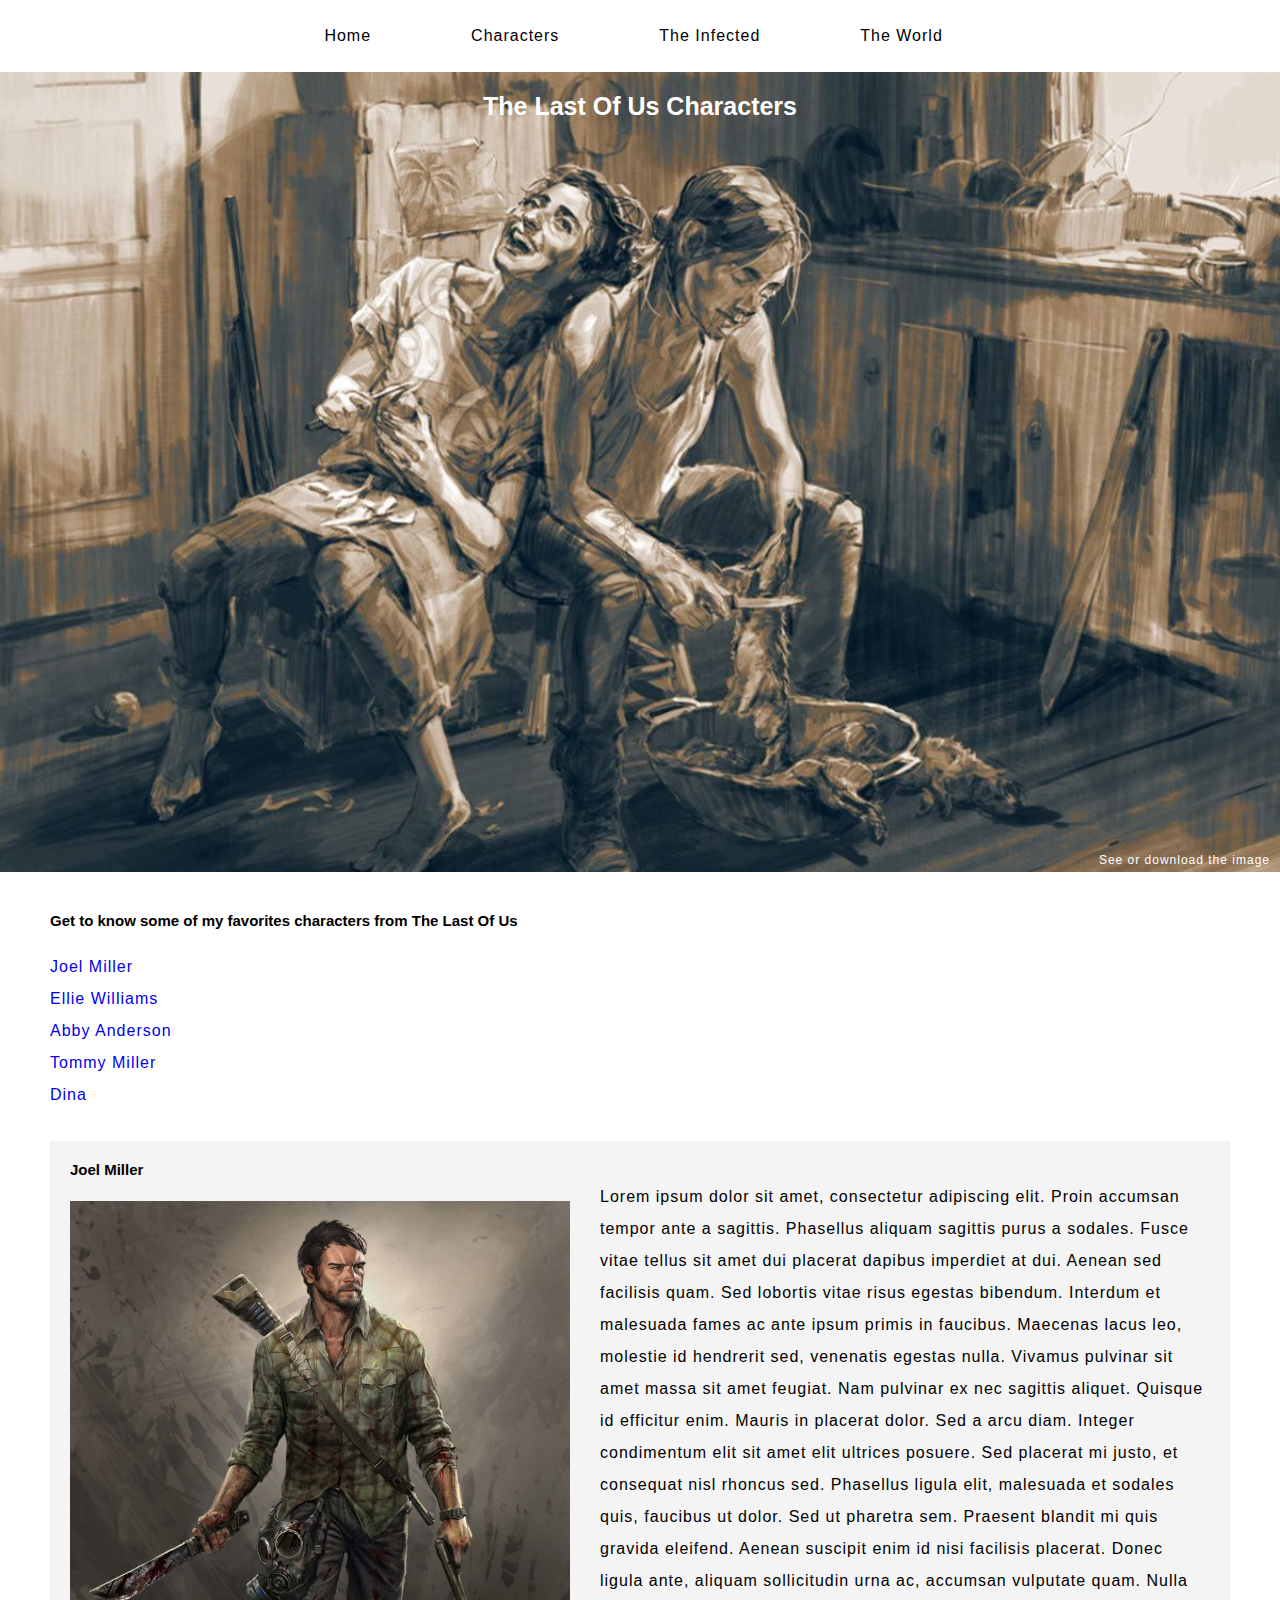
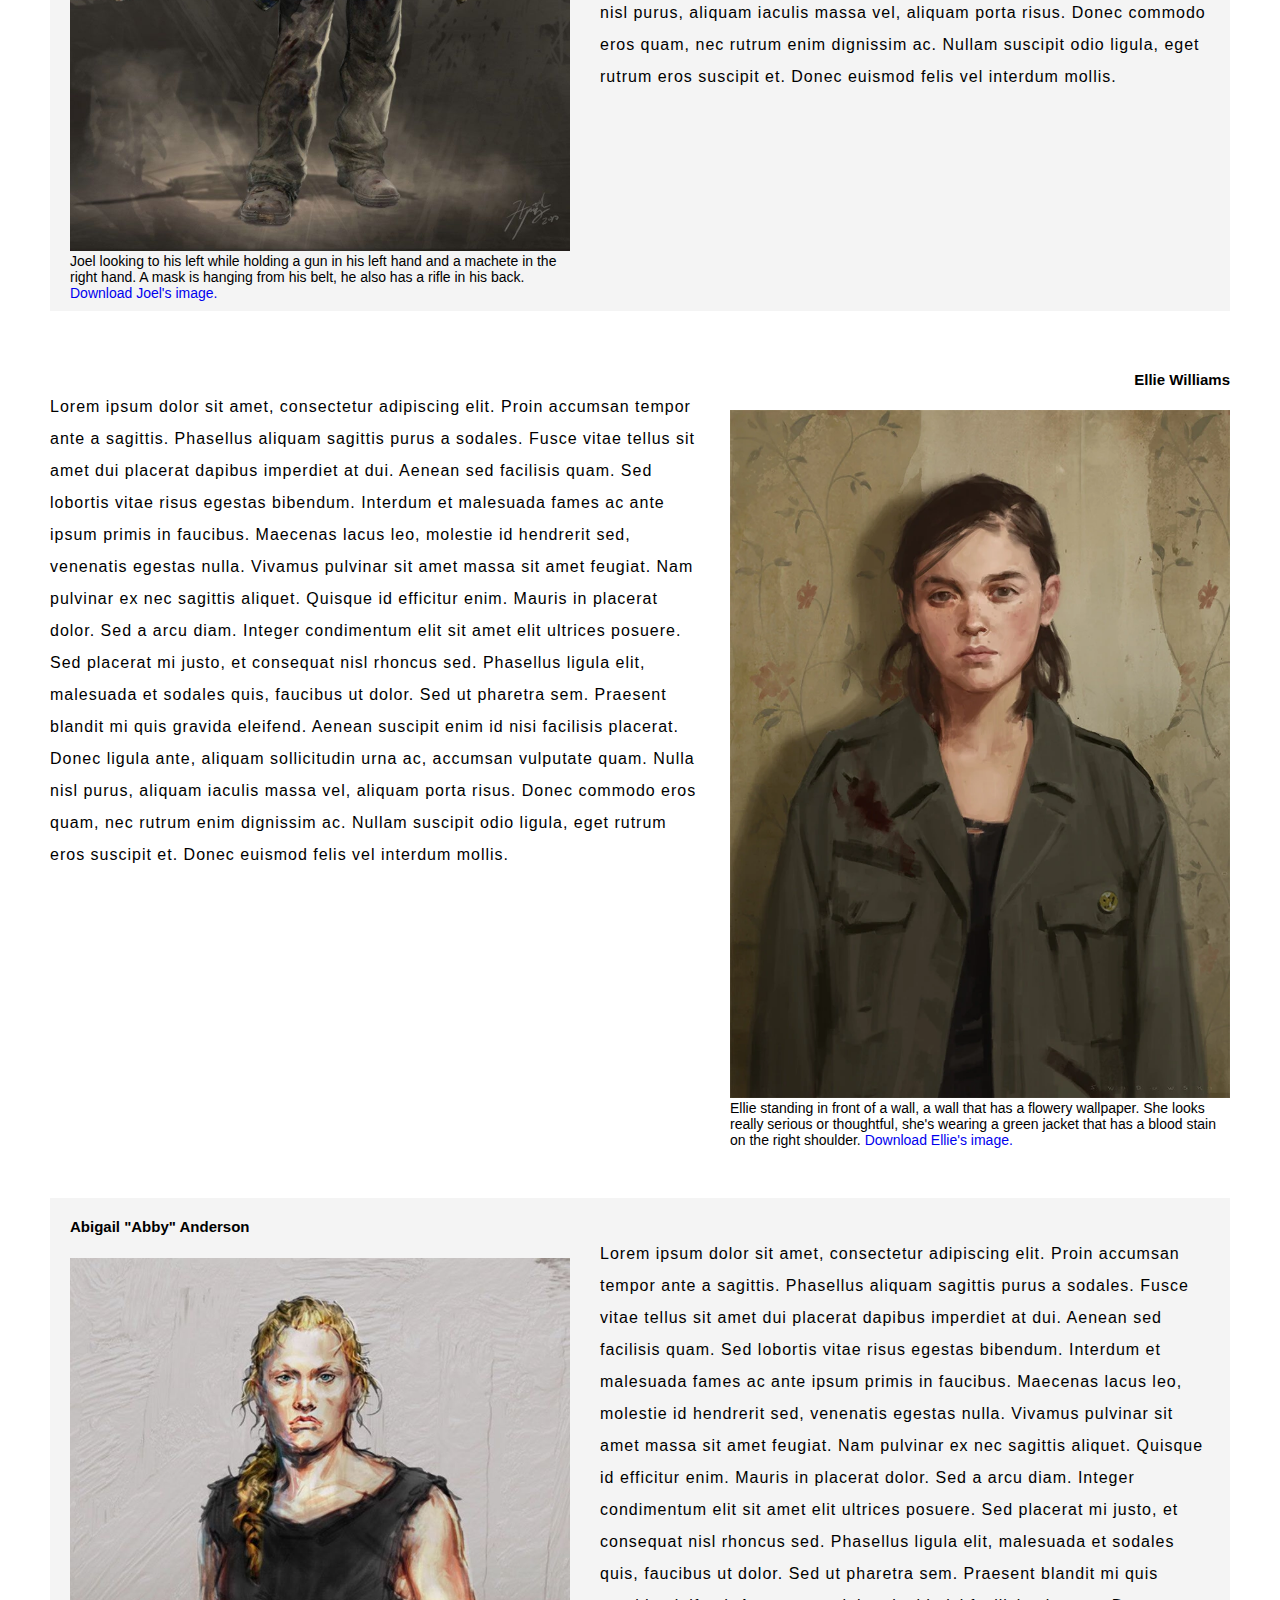
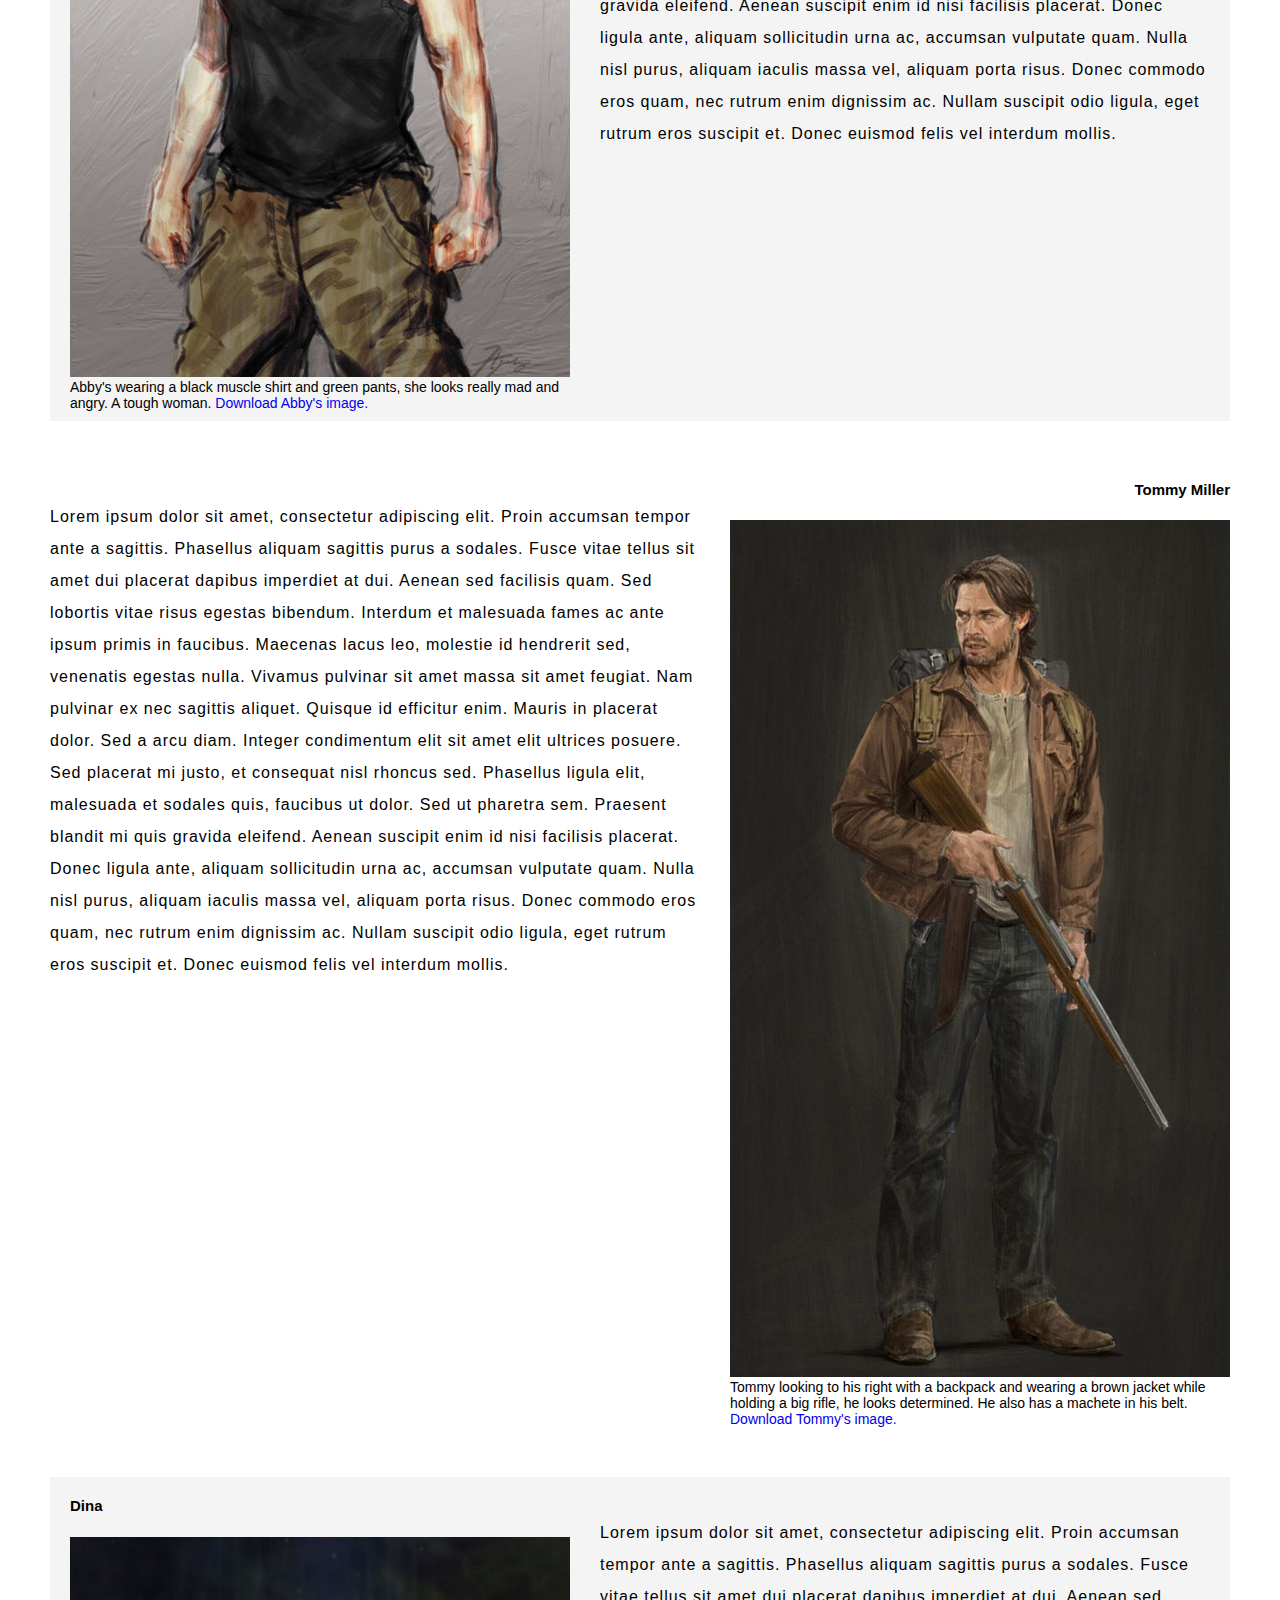
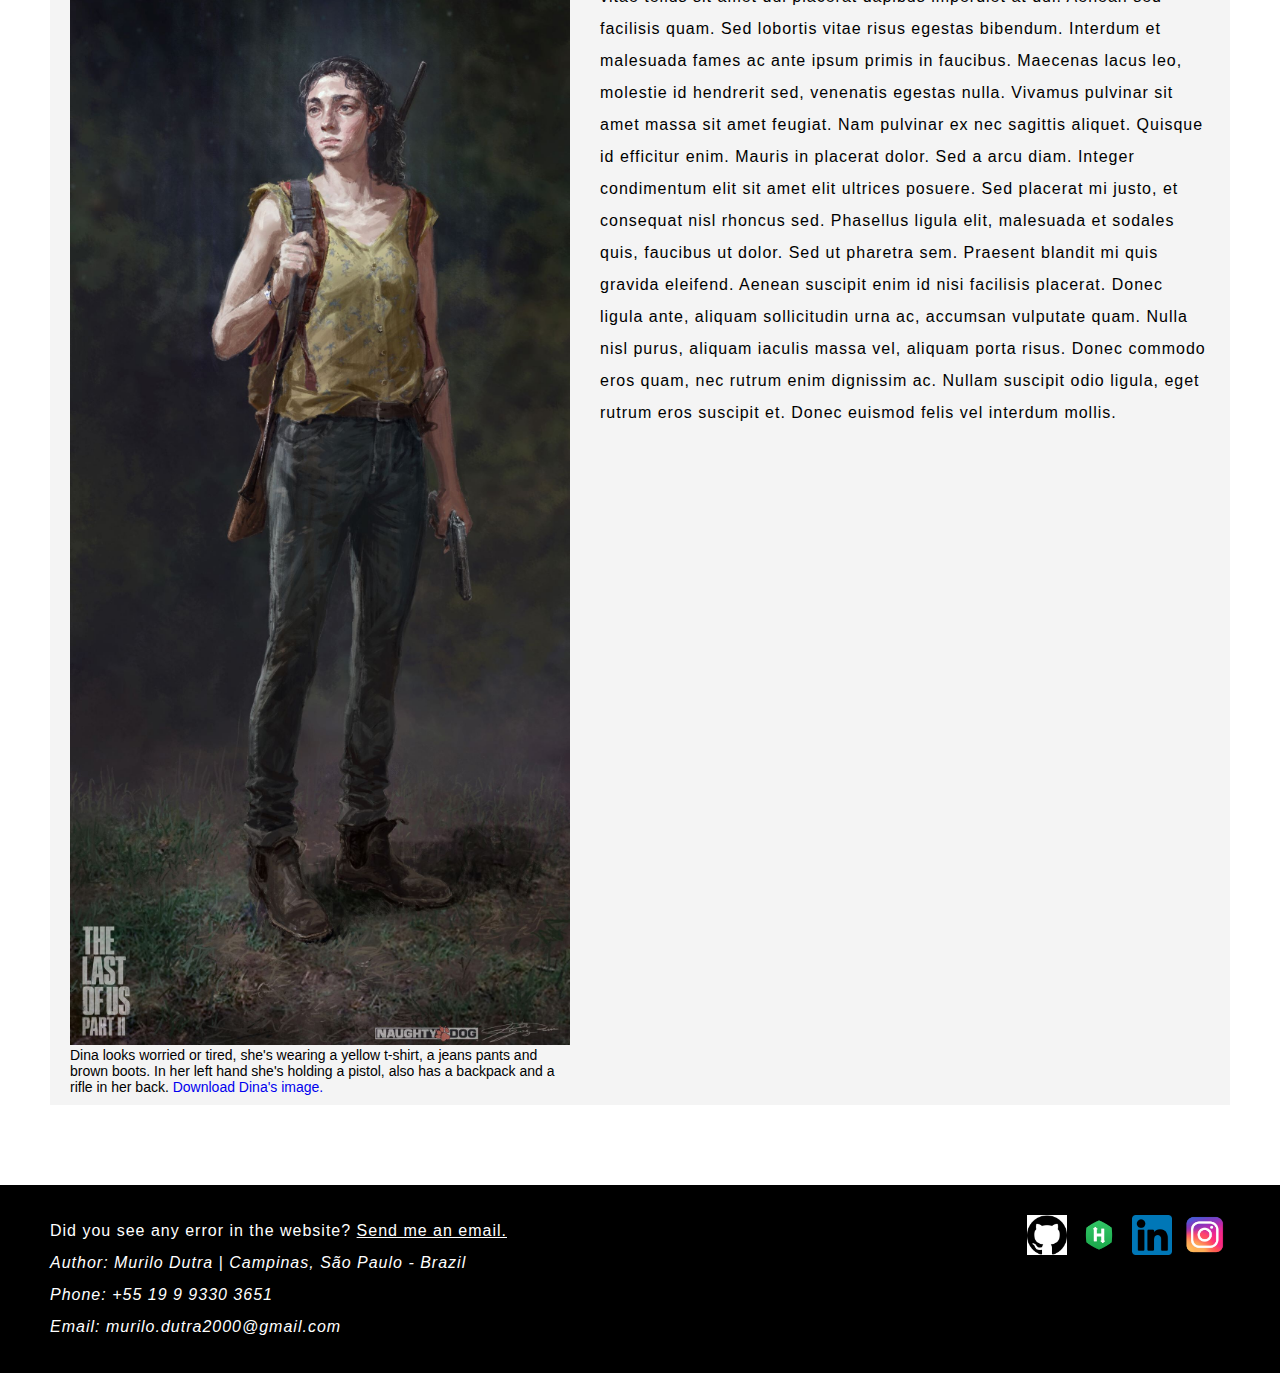
<file: pages/character.html>
<!DOCTYPE html>

<html lang="en-us">
  <head>
    <meta charset="utf-8" />
    <meta name="viewport" content="width=device-width" />
    <meta name="author" content="Murilo Dutra Alves" />
    <link rel="stylesheet" href="../styles/header.css" />
    <link rel="stylesheet" href="../styles/footer.css" />
    <link rel="stylesheet" href="../styles/general.css" />
    <link rel="stylesheet" href="../styles/characters.css" />
    <link rel="icon" href="../favicon.ico" type="image/x-icon" />
    <title>Characters - The Last Of Us</title>
  </head>
  <body>
    <nav>
      <ul>
        <li><a href="../index.html">Home</a></li>
        <li><a>Characters</a></li>
        <li><a href="infected.html">The Infected</a></li>
        <li><a href="world.html">The World</a></li>
      </ul>
    </nav>
    <header>
      <h1>The Last Of Us Characters</h1>
      <a
        href="../images/banners/the-last-of-us-characters-banner.webp"
        target="_blank"
        download="ellie.jpg"
      >
        See or download the image
      </a>
    </header>

    <main>
      <section>
        <h2>Get to know some of my favorites characters from The Last Of Us</h2>
        <ul id="characters-list">
          <li>
            <a href="#joel_miller">Joel Miller</a>
          </li>
          <li>
            <a href="#ellie_williams">Ellie Williams</a>
          </li>
          <li>
            <a href="#abby_anderson">Abby Anderson</a>
          </li>
          <li>
            <a href="#tommy_miller">Tommy Miller</a>
          </li>
          <li>
            <a href="#dina">Dina</a>
          </li>
        </ul>
      </section>
      <section class="character-section gray-background">
        <section>
          <h2 id="joel_miller">Joel Miller</h2>
          <figure>
            <img
              src="../images/characters/the-last-of-us-joel-miller.jpg"
              alt="Joel Miller from The Lasf Of Us"
            />
            <figcaption>
              Joel looking to his left while holding a gun in his left hand and
              a machete in the right hand. A mask is hanging from his belt, he
              also has a rifle in his back.
              <a
                href="../images/characters/the-last-of-us-joel-miller.jpg"
                target="_blank"
                download="Joel Miller from The Lasf Of Us.jpg"
              >
                Download Joel's image.
              </a>
            </figcaption>
          </figure>
        </section>
        <article>
          <p class="character-description-right">
            Lorem ipsum dolor sit amet, consectetur adipiscing elit. Proin
            accumsan tempor ante a sagittis. Phasellus aliquam sagittis purus a
            sodales. Fusce vitae tellus sit amet dui placerat dapibus imperdiet
            at dui. Aenean sed facilisis quam. Sed lobortis vitae risus egestas
            bibendum. Interdum et malesuada fames ac ante ipsum primis in
            faucibus. Maecenas lacus leo, molestie id hendrerit sed, venenatis
            egestas nulla. Vivamus pulvinar sit amet massa sit amet feugiat. Nam
            pulvinar ex nec sagittis aliquet. Quisque id efficitur enim. Mauris
            in placerat dolor. Sed a arcu diam. Integer condimentum elit sit
            amet elit ultrices posuere. Sed placerat mi justo, et consequat nisl
            rhoncus sed. Phasellus ligula elit, malesuada et sodales quis,
            faucibus ut dolor. Sed ut pharetra sem. Praesent blandit mi quis
            gravida eleifend. Aenean suscipit enim id nisi facilisis placerat.
            Donec ligula ante, aliquam sollicitudin urna ac, accumsan vulputate
            quam. Nulla nisl purus, aliquam iaculis massa vel, aliquam porta
            risus. Donec commodo eros quam, nec rutrum enim dignissim ac. Nullam
            suscipit odio ligula, eget rutrum eros suscipit et. Donec euismod
            felis vel interdum mollis.
          </p>
        </article>
      </section>

      <section class="character-section right-character">
        <article>
          <p class="character-description-left">
            Lorem ipsum dolor sit amet, consectetur adipiscing elit. Proin
            accumsan tempor ante a sagittis. Phasellus aliquam sagittis purus a
            sodales. Fusce vitae tellus sit amet dui placerat dapibus imperdiet
            at dui. Aenean sed facilisis quam. Sed lobortis vitae risus egestas
            bibendum. Interdum et malesuada fames ac ante ipsum primis in
            faucibus. Maecenas lacus leo, molestie id hendrerit sed, venenatis
            egestas nulla. Vivamus pulvinar sit amet massa sit amet feugiat. Nam
            pulvinar ex nec sagittis aliquet. Quisque id efficitur enim. Mauris
            in placerat dolor. Sed a arcu diam. Integer condimentum elit sit
            amet elit ultrices posuere. Sed placerat mi justo, et consequat nisl
            rhoncus sed. Phasellus ligula elit, malesuada et sodales quis,
            faucibus ut dolor. Sed ut pharetra sem. Praesent blandit mi quis
            gravida eleifend. Aenean suscipit enim id nisi facilisis placerat.
            Donec ligula ante, aliquam sollicitudin urna ac, accumsan vulputate
            quam. Nulla nisl purus, aliquam iaculis massa vel, aliquam porta
            risus. Donec commodo eros quam, nec rutrum enim dignissim ac. Nullam
            suscipit odio ligula, eget rutrum eros suscipit et. Donec euismod
            felis vel interdum mollis.
          </p>
        </article>
        <section>
          <h2 id="ellie_williams" class="align-right">Ellie Williams</h2>
          <figure>
            <img
              src="../images/characters/the-last-of-us-older-elilie-williams.webp"
              alt="Ellie Williams from The Lasf Of Us"
            />
            <figcaption>
              Ellie standing in front of a wall, a wall that has a flowery
              wallpaper. She looks really serious or thoughtful, she's wearing a
              green jacket that has a blood stain on the right shoulder.
              <a
                href="../images/characters/the-last-of-us-older-elilie-williams.webp"
                target="_blank"
                download="Ellie Williams from The Lasf Of Us.jpg"
              >
                Download Ellie's image.
              </a>
            </figcaption>
          </figure>
        </section>
      </section>

      <section class="character-section gray-background">
        <section>
          <h2 id="abby_anderson">Abigail "Abby" Anderson</h2>
          <figure>
            <img
              src="../images/characters/the-last-of-us-abby-anderson.jpg"
              alt="Abby from The Last of Us part 2"
            />
            <figcaption>
              Abby's wearing a black muscle shirt and green pants, she looks
              really mad and angry. A tough woman.
              <a
                href="../images/characters/the-last-of-us-abby-anderson.jpg"
                target="_blank"
                download="Abigail 'Abby' Anderson from The Last Of Us part 2"
              >
                Download Abby's image.
              </a>
            </figcaption>
          </figure>
        </section>
        <article>
          <p class="character-description-right">
            Lorem ipsum dolor sit amet, consectetur adipiscing elit. Proin
            accumsan tempor ante a sagittis. Phasellus aliquam sagittis purus a
            sodales. Fusce vitae tellus sit amet dui placerat dapibus imperdiet
            at dui. Aenean sed facilisis quam. Sed lobortis vitae risus egestas
            bibendum. Interdum et malesuada fames ac ante ipsum primis in
            faucibus. Maecenas lacus leo, molestie id hendrerit sed, venenatis
            egestas nulla. Vivamus pulvinar sit amet massa sit amet feugiat. Nam
            pulvinar ex nec sagittis aliquet. Quisque id efficitur enim. Mauris
            in placerat dolor. Sed a arcu diam. Integer condimentum elit sit
            amet elit ultrices posuere. Sed placerat mi justo, et consequat nisl
            rhoncus sed. Phasellus ligula elit, malesuada et sodales quis,
            faucibus ut dolor. Sed ut pharetra sem. Praesent blandit mi quis
            gravida eleifend. Aenean suscipit enim id nisi facilisis placerat.
            Donec ligula ante, aliquam sollicitudin urna ac, accumsan vulputate
            quam. Nulla nisl purus, aliquam iaculis massa vel, aliquam porta
            risus. Donec commodo eros quam, nec rutrum enim dignissim ac. Nullam
            suscipit odio ligula, eget rutrum eros suscipit et. Donec euismod
            felis vel interdum mollis.
          </p>
        </article>
      </section>

      <section class="character-section right-character">
        <article>
          <p class="character-description-left">
            Lorem ipsum dolor sit amet, consectetur adipiscing elit. Proin
            accumsan tempor ante a sagittis. Phasellus aliquam sagittis purus a
            sodales. Fusce vitae tellus sit amet dui placerat dapibus imperdiet
            at dui. Aenean sed facilisis quam. Sed lobortis vitae risus egestas
            bibendum. Interdum et malesuada fames ac ante ipsum primis in
            faucibus. Maecenas lacus leo, molestie id hendrerit sed, venenatis
            egestas nulla. Vivamus pulvinar sit amet massa sit amet feugiat. Nam
            pulvinar ex nec sagittis aliquet. Quisque id efficitur enim. Mauris
            in placerat dolor. Sed a arcu diam. Integer condimentum elit sit
            amet elit ultrices posuere. Sed placerat mi justo, et consequat nisl
            rhoncus sed. Phasellus ligula elit, malesuada et sodales quis,
            faucibus ut dolor. Sed ut pharetra sem. Praesent blandit mi quis
            gravida eleifend. Aenean suscipit enim id nisi facilisis placerat.
            Donec ligula ante, aliquam sollicitudin urna ac, accumsan vulputate
            quam. Nulla nisl purus, aliquam iaculis massa vel, aliquam porta
            risus. Donec commodo eros quam, nec rutrum enim dignissim ac. Nullam
            suscipit odio ligula, eget rutrum eros suscipit et. Donec euismod
            felis vel interdum mollis.
          </p>
        </article>
        <section>
          <h2 id="tommy_miller" class="align-right">Tommy Miller</h2>
          <figure>
            <img
              src="../images/characters/the-last-of-us-tommy-miller.jpeg"
              alt="Tommy Miller from The Lasf Of Us"
            />
            <figcaption>
              Tommy looking to his right with a backpack and wearing a brown
              jacket while holding a big rifle, he looks determined. He also has
              a machete in his belt.
              <a
                href="../images/characters/the-last-of-us-tommy-miller.jpeg"
                target="_blank"
                download="Tommy Miller from The Lasf Of Us.jpg"
              >
                Download Tommy's image.
              </a>
            </figcaption>
          </figure>
        </section>
      </section>

      <section class="character-section gray-background">
        <section>
          <h2 id="dina">Dina</h2>
          <figure>
            <img
              src="../images/characters/the-last-of-us-dina.jpg"
              alt="Dina from The Last of Us part 2"
            />
            <figcaption>
              Dina looks worried or tired, she's wearing a yellow t-shirt, a
              jeans pants and brown boots. In her left hand she's holding a
              pistol, also has a backpack and a rifle in her back.
              <a
                href="../images/characters/the-last-of-us-abby-anderson.jpg"
                target="_blank"
                download="Abigail 'Abby' Anderson from The Last Of Us part 2"
              >
                Download Dina's image.
              </a>
            </figcaption>
          </figure>
        </section>
        <article>
          <p class="character-description-right">
            Lorem ipsum dolor sit amet, consectetur adipiscing elit. Proin
            accumsan tempor ante a sagittis. Phasellus aliquam sagittis purus a
            sodales. Fusce vitae tellus sit amet dui placerat dapibus imperdiet
            at dui. Aenean sed facilisis quam. Sed lobortis vitae risus egestas
            bibendum. Interdum et malesuada fames ac ante ipsum primis in
            faucibus. Maecenas lacus leo, molestie id hendrerit sed, venenatis
            egestas nulla. Vivamus pulvinar sit amet massa sit amet feugiat. Nam
            pulvinar ex nec sagittis aliquet. Quisque id efficitur enim. Mauris
            in placerat dolor. Sed a arcu diam. Integer condimentum elit sit
            amet elit ultrices posuere. Sed placerat mi justo, et consequat nisl
            rhoncus sed. Phasellus ligula elit, malesuada et sodales quis,
            faucibus ut dolor. Sed ut pharetra sem. Praesent blandit mi quis
            gravida eleifend. Aenean suscipit enim id nisi facilisis placerat.
            Donec ligula ante, aliquam sollicitudin urna ac, accumsan vulputate
            quam. Nulla nisl purus, aliquam iaculis massa vel, aliquam porta
            risus. Donec commodo eros quam, nec rutrum enim dignissim ac. Nullam
            suscipit odio ligula, eget rutrum eros suscipit et. Donec euismod
            felis vel interdum mollis.
          </p>
        </article>
      </section>
    </main>

    <footer>
      <section>
        <p>
          Did you see any error in the website?
          <a
            id="email-me-link"
            href="mailto:murilo.dutra2000@gmail.com?subject=The%20Last%20Of%20Us%20Fan%20Page&body=Hi,%20Murilo,%20I%20found%20this%20error%20in%20your%20website"
          >
            Send me an email.
          </a>
        </p>
        <address>
          <p>
            Author: Murilo Dutra | Campinas, São Paulo - Brazil <br />Phone: +55
            19 9 9330 3651 <br />Email: murilo.dutra2000@gmail.com
          </p>
        </address>
      </section>
      <section id="social-media-links">
        <a
          href="https://github.com/MuriloDutra"
          target="_blank"
          title="Murilo Dutra Alves's GitHub account"
        >
          <img
            style="background-color: white"
            src="../images/logos/github-logo.png"
            alt="GitHub logo"
          />
        </a>
        <a
          href="https://www.hackerrank.com/murilo_dutra2000"
          target="_blank"
          title="Murilo Dutra Alves's HackerRank account"
        >
          <img
            src="../images/logos/hacker-rank-logo.png"
            alt="HackerRank logo"
          />
        </a>
        <a
          href="https://www.linkedin.com/in/murilo-dutra-alves-614013170/"
          target="_blank"
          title="Murilo Dutra Alves's Linkedin account"
        >
          <img src="../images/logos/linkedin-logo.png" alt="Linkedin logo" />
        </a>
        <a
          href="https://www.instagram.com/murilodut/"
          target="_blank"
          title="Murilo Dutra Alves's Instagram account"
        >
          <img
            src="../images/logos/instagram-logo.png"
            alt="Instagram's logo"
          />
        </a>
      </section>
    </footer>
  </body>
</html>
</file>
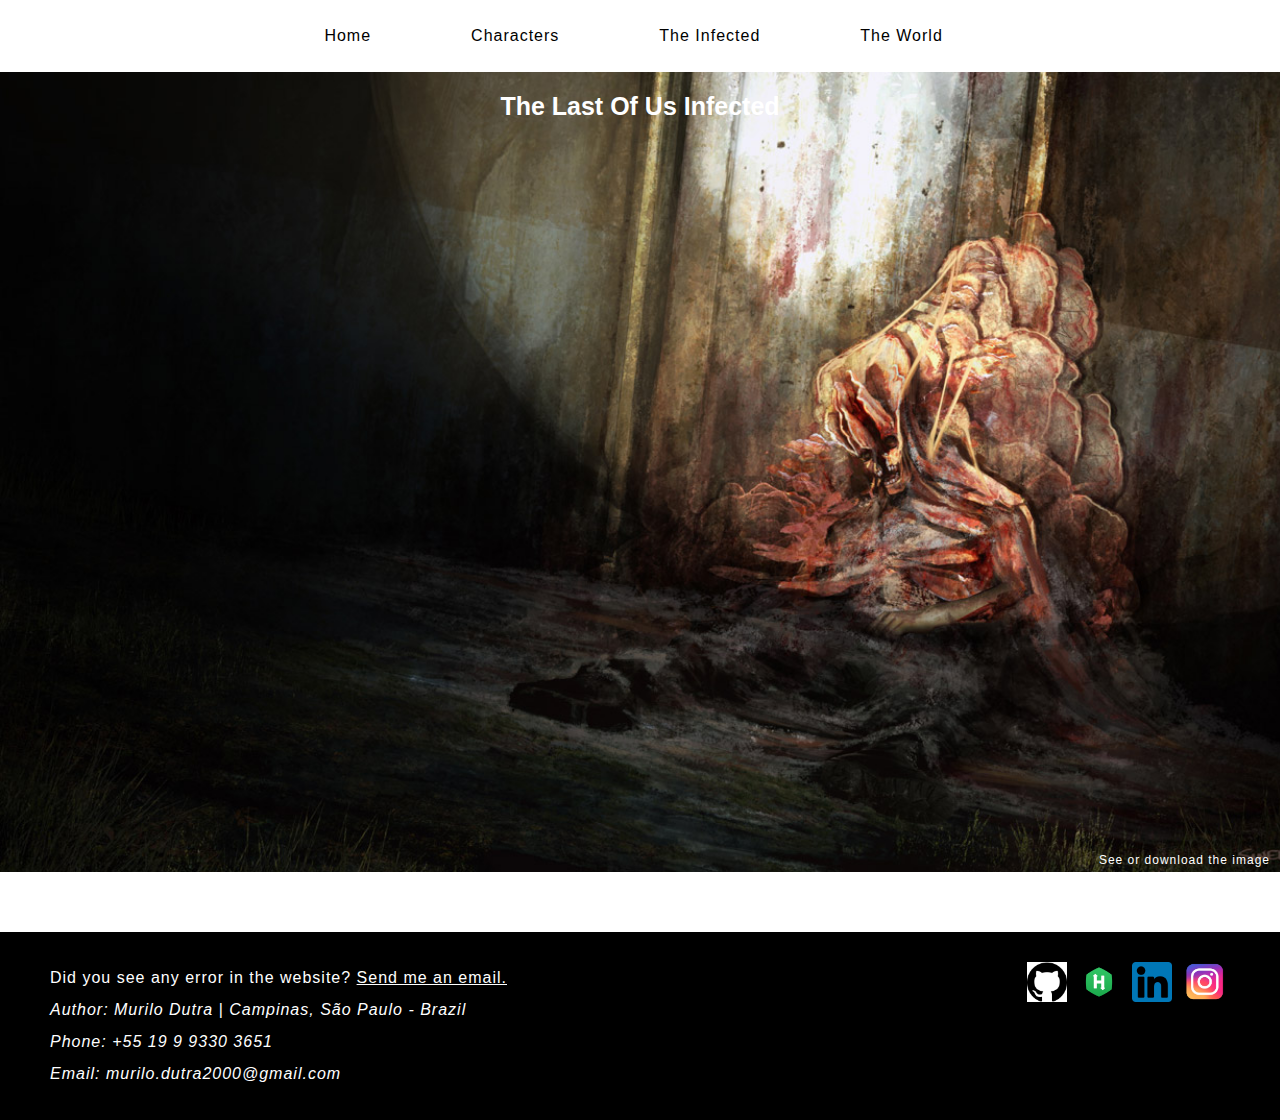
<file: pages/infected.html>
<!DOCTYPE html>
<html lang="en-us">
  <head>
    <meta charset="utf-8" />
    <meta name="viewport" content="width=device-width" />
    <meta name="author" content="Murilo Dutra Alves" />
    <title>Infected - The Last Of Us</title>
    <link rel="stylesheet" href="../styles/general.css" />
    <link rel="stylesheet" href="../styles/header.css" />
    <link rel="stylesheet" href="../styles/footer.css" />
    <link rel="stylesheet" href="../styles/infected.css" />
    <link rel="icon" href="../favicon.ico" type="image/x-icon" />
  </head>
  <body>
    <nav>
      <ul>
        <li><a href="../index.html">Home</a></li>
        <li><a href="character.html">Characters</a></li>
        <li><a>The Infected</a></li>
        <li><a href="world.html">The World</a></li>
      </ul>
    </nav>
    <header>
      <h1>The Last Of Us Infected</h1>
      <a
        href="../images/banners/infected-the-last-of-us-banner.avif"
        target="_blank"
        download="ellie.jpg"
      >
        See or download the image
      </a>
    </header>
    <main></main>
    <footer>
      <section>
        <p>
          Did you see any error in the website?
          <a
            id="email-me-link"
            href="mailto:murilo.dutra2000@gmail.com?subject=The%20Last%20Of%20Us%20Fan%20Page&body=Hi,%20Murilo,%20I%20found%20this%20error%20in%20your%20website"
          >
            Send me an email.
          </a>
        </p>
        <address>
          <p>
            Author: Murilo Dutra | Campinas, São Paulo - Brazil <br />Phone: +55
            19 9 9330 3651 <br />Email: murilo.dutra2000@gmail.com
          </p>
        </address>
      </section>
      <section id="social-media-links">
        <a
          href="https://github.com/MuriloDutra"
          target="_blank"
          title="Murilo Dutra Alves's GitHub account"
        >
          <img
            style="background-color: white"
            src="../images/logos/github-logo.png"
            alt="GitHub logo"
          />
        </a>
        <a
          href="https://www.hackerrank.com/murilo_dutra2000"
          target="_blank"
          title="Murilo Dutra Alves's HackerRank account"
        >
          <img
            src="../images/logos/hacker-rank-logo.png"
            alt="HackerRank logo"
          />
        </a>
        <a
          href="https://www.linkedin.com/in/murilo-dutra-alves-614013170/"
          target="_blank"
          title="Murilo Dutra Alves's Linkedin account"
        >
          <img src="../images/logos/linkedin-logo.png" alt="Linkedin logo" />
        </a>
        <a
          href="https://www.instagram.com/murilodut/"
          target="_blank"
          title="Murilo Dutra Alves's Instagram account"
        >
          <img
            src="../images/logos/instagram-logo.png"
            alt="Instagram's logo"
          />
        </a>
      </section>
    </footer>
  </body>
</html>
</file>
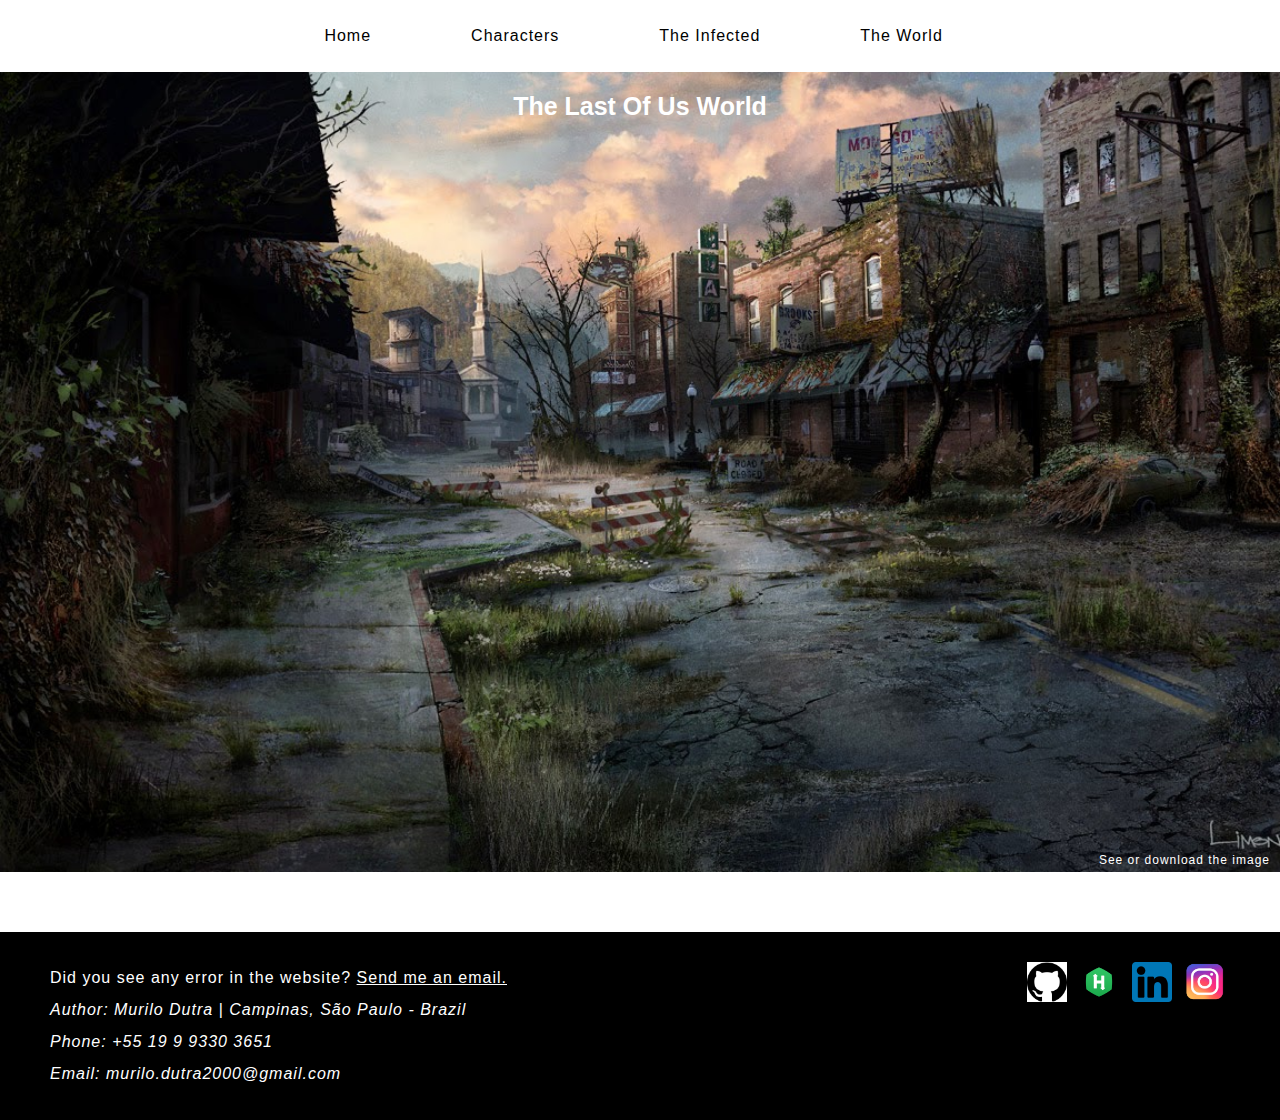
<file: pages/world.html>
<!DOCTYPE html>
<html lang="en-us">
  <head>
    <meta charset="utf-8" />
    <meta name="viewport" content="width=device-width" />
    <meta name="author" content="Murilo Dutra Alves" />
    <link rel="stylesheet" href="../styles/header.css" />
    <link rel="stylesheet" href="../styles/footer.css" />
    <link rel="stylesheet" href="../styles/general.css" />
    <link rel="stylesheet" href="../styles/world.css" />
    <link rel="icon" href="../favicon.ico" type="image/x-icon" />
    <title>The World - The Last Of Us</title>
  </head>
  <body>
    <nav>
      <ul>
        <li><a href="../index.html">Home</a></li>
        <li><a href="character.html">Characters</a></li>
        <li><a href="infected.html">The Infected</a></li>
        <li><a>The World</a></li>
      </ul>
    </nav>
    <header>
      <h1>The Last Of Us World</h1>
      <a
        href="../images/banners/the-last-of-us-world-banner.webp"
        target="_blank"
        download="ellie.jpg"
      >
        See or download the image
      </a>
    </header>

    <main></main>
    <footer>
      <section>
        <p>
          Did you see any error in the website?
          <a
            id="email-me-link"
            href="mailto:murilo.dutra2000@gmail.com?subject=The%20Last%20Of%20Us%20Fan%20Page&body=Hi,%20Murilo,%20I%20found%20this%20error%20in%20your%20website"
          >
            Send me an email.
          </a>
        </p>
        <address>
          <p>
            Author: Murilo Dutra | Campinas, São Paulo - Brazil <br />Phone: +55
            19 9 9330 3651 <br />Email: murilo.dutra2000@gmail.com
          </p>
        </address>
      </section>
      <section id="social-media-links">
        <a
          href="https://github.com/MuriloDutra"
          target="_blank"
          title="Murilo Dutra Alves's GitHub account"
        >
          <img
            style="background-color: white"
            src="../images/logos/github-logo.png"
            alt="GitHub logo"
          />
        </a>
        <a
          href="https://www.hackerrank.com/murilo_dutra2000"
          target="_blank"
          title="Murilo Dutra Alves's HackerRank account"
        >
          <img
            src="../images/logos/hacker-rank-logo.png"
            alt="HackerRank logo"
          />
        </a>
        <a
          href="https://www.linkedin.com/in/murilo-dutra-alves-614013170/"
          target="_blank"
          title="Murilo Dutra Alves's Linkedin account"
        >
          <img src="../images/logos/linkedin-logo.png" alt="Linkedin logo" />
        </a>
        <a
          href="https://www.instagram.com/murilodut/"
          target="_blank"
          title="Murilo Dutra Alves's Instagram account"
        >
          <img
            src="../images/logos/instagram-logo.png"
            alt="Instagram's logo"
          />
        </a>
      </section>
    </footer>
  </body>
</html>
</file>
<file: styles/header.css>
header{
    background-size: cover;
    background-repeat: no-repeat;
    height: 800px;
    padding: 0px 50px;
    position: relative;
}

header a{
    margin: 0px 10px;
    font-size: 12px;
    line-height: 2;
    letter-spacing: 1px;
    position: absolute;
    bottom: 0px;
    right: 0px;
    color: white;
}

nav {
    top: 5%;
    width: 99%;
}

nav ul {
    display: flex;
    place-content: center;
}

nav ul li {
    margin: 0px 50px;
    padding: 10px 0px;
}

nav ul li a{
    color: black;
}

@media only screen and (max-width: 600px) {
    header {
        background-position: 48% 75%;
    }
    
    nav ul {
        display: block;
    }
}
</file>
<file: styles/footer.css>
footer{
    background-color: black;
    display: flex;
    place-content: space-between;
}

footer p{
    color: white;
}

footer img {
    width: 40px;
    height: 40px;
    margin: 0px 5px;
}

#email-me-link{
    text-decoration: underline;
    color: white;
}

@media only screen and (max-width: 600px){
    footer{
        display: block;
    }

    #social-media-links{
        margin-top: 25px;
    }
}
</file>
<file: styles/general.css>
html {
    font-size: 10px;
    font-family: 'Roboto', sans-serif;
    font-family: 'Rubik', sans-serif;
    background-color: white;
}

body {
    margin: 0 0;
    background-color: white;
    padding: 0 0;
}

main, footer{
    padding: 30px 50px;
}

a{
    text-decoration: none;
}

ul{
    list-style: none;
    padding: 0px;
}

h1 {
    margin: 0;
    padding: 20px 0;
    color: white;
    text-align: center;
    width: 100%;
    font-size: 25px;
}

p, li {
    font-size: 16px;
    line-height: 2;
    letter-spacing: 1px;
    color: black;
    margin: 0px;
}
</file>
<file: styles/characters.css>
header{
    background-image: url("../images/banners/the-last-of-us-characters-banner.jpeg");
}

#characters-list{
    margin: 10px 0px 30px 0px;
}

.gray-background{
    background-color: #f4f4f4;
    padding: 10px 20px;
}

.character-section{
    display: flex;
    margin-bottom: 50px;
}

.align-right{
    text-align: right;
}

h2{
    margin-top: 0px;
    padding: 10px 0px;
}

figure{
    margin: 0px;
}

figure img{
    max-width: 500px;
}

figure figcaption{
    font-size: 14px;
}

.character-description-right{
    margin-top: 30px;
    padding: 0px 0px 0px 30px;
}

.character-description-left{
    margin-top: 30px;
    padding: 0px 30px 0px 0px;
}

@media only screen and (max-width: 600px) {
    header {
        background-position: 75% 75%;
    }

    .character-section{
        display: block;
    }

    figure img{
        width: 100%;
    }

    .character-description-right, .character-description-left{
        padding: 0px;
    }

    .right-character{
        display: flex;
        flex-direction: column-reverse;
    }
}
</file>
<file: styles/infected.css>
header{
    background-image: url("../images/banners/infected-the-last-of-us-banner.jpeg");
}

@media only screen and (max-width: 600px) {
    header {
        background-position: 83% 75%;
    }
}
</file>
<file: styles/world.css>
header{
    background-image: url("../images/banners/the-last-of-us-world-banner.png");
}

@media only screen and (max-width: 600px) {
    header {
        background-position: 62% 75%;
    }
}
</file>
